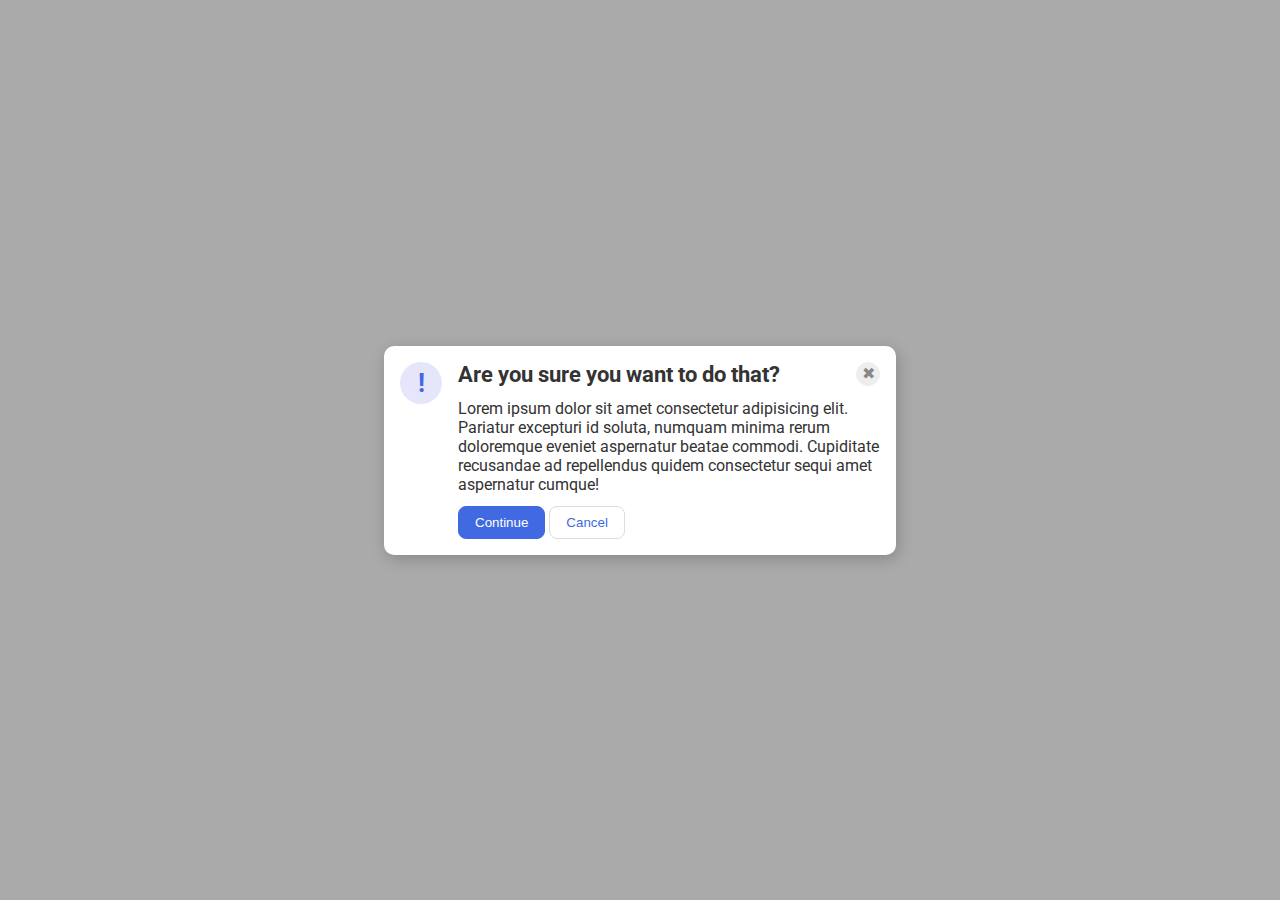
<file: flex/05-flex-modal/index.html>
<!DOCTYPE html>
<html lang="en">
  <head>
    <meta charset="UTF-8">
    <meta http-equiv="X-UA-Compatible" content="IE=edge">
    <meta name="viewport" content="width=device-width, initial-scale=1.0">
    <link rel="stylesheet" href="style.css">
    <title>Modal</title>
  </head>
  <body>
    <div class="modal">
      <div class="icon">!</div>
      <div class="middle">
        <div class="header">Are you sure you want to do that?</div>
        <div class="text">Lorem ipsum dolor sit amet consectetur adipisicing elit. Pariatur excepturi id soluta, numquam minima rerum doloremque eveniet aspernatur beatae commodi. Cupiditate recusandae ad repellendus quidem consectetur sequi amet aspernatur cumque!</div>
        <div class="buttons">
          <button class="continue">Continue</button>
          <button class="cancel">Cancel</button>
        </div>
      </div>
      <button class="close-button">✖</button>
    </div>
  </body>
</html>
</file>
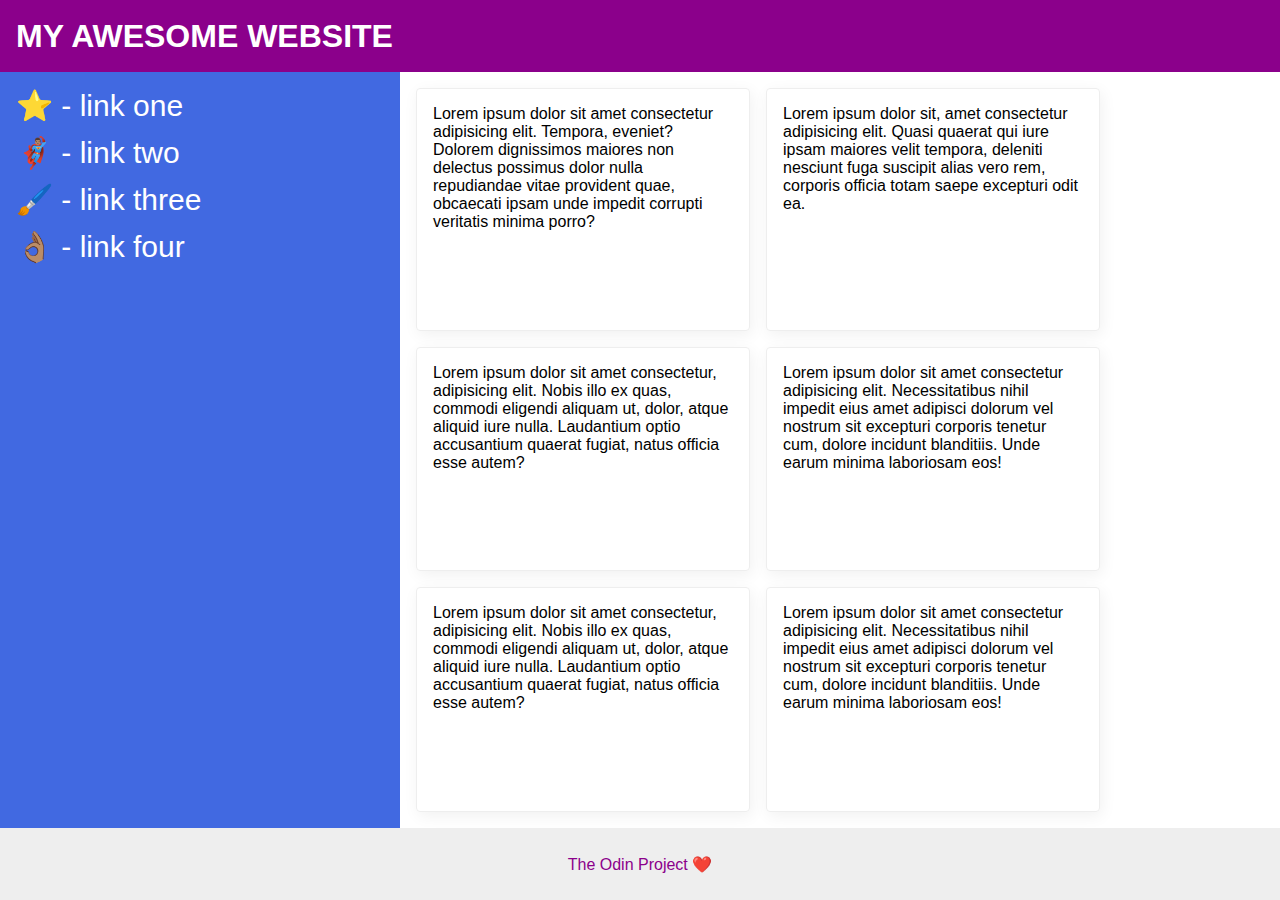
<file: flex/07-flex-layout-2/index.html>
<!DOCTYPE html>
<html lang="en">
  <head>
    <meta charset="UTF-8">
    <meta http-equiv="X-UA-Compatible" content="IE=edge">
    <meta name="viewport" content="width=device-width, initial-scale=1.0">
    <title>The Holy Grail</title>
    <link rel="stylesheet" href="style.css">
  </head>
  <body>
    <div class="header">
      MY AWESOME WEBSITE
    </div>
    <div class="body">
      <div class="sidebar">
        <ul>
          <li><a href="#">⭐ - link one</a></li>
          <li><a href="#">🦸🏽‍♂️ - link two</a></li>
          <li><a href="#">🖌️ - link three</a></li>
          <li><a href="#">👌🏽 - link four</a></li>
        </ul>
      </div>
      <div class="cards">
        <div class="card">Lorem ipsum dolor sit amet consectetur adipisicing elit. Tempora, eveniet? Dolorem dignissimos maiores non delectus possimus dolor nulla repudiandae vitae provident quae, obcaecati ipsam unde impedit corrupti veritatis minima porro?</div>
        <div class="card">Lorem ipsum dolor sit, amet consectetur adipisicing elit. Quasi quaerat qui iure ipsam maiores velit tempora, deleniti nesciunt fuga suscipit alias vero rem, corporis officia totam saepe excepturi odit ea.</div>
        <div class="card">Lorem ipsum dolor sit amet consectetur, adipisicing elit. Nobis illo ex quas, commodi eligendi aliquam ut, dolor, atque aliquid iure nulla. Laudantium optio accusantium quaerat fugiat, natus officia esse autem?</div>
        <div class="card">Lorem ipsum dolor sit amet consectetur adipisicing elit. Necessitatibus nihil impedit eius amet adipisci dolorum vel nostrum sit excepturi corporis tenetur cum, dolore incidunt blanditiis. Unde earum minima laboriosam eos!</div>
        <div class="card">Lorem ipsum dolor sit amet consectetur, adipisicing elit. Nobis illo ex quas, commodi eligendi aliquam ut, dolor, atque aliquid iure nulla. Laudantium optio accusantium quaerat fugiat, natus officia esse autem?</div>
        <div class="card">Lorem ipsum dolor sit amet consectetur adipisicing elit. Necessitatibus nihil impedit eius amet adipisci dolorum vel nostrum sit excepturi corporis tenetur cum, dolore incidunt blanditiis. Unde earum minima laboriosam eos!</div>
      </div>
      </div>
    <div class="footer">
      The Odin Project ❤️
    </div>
  </body>
</html>
</file>
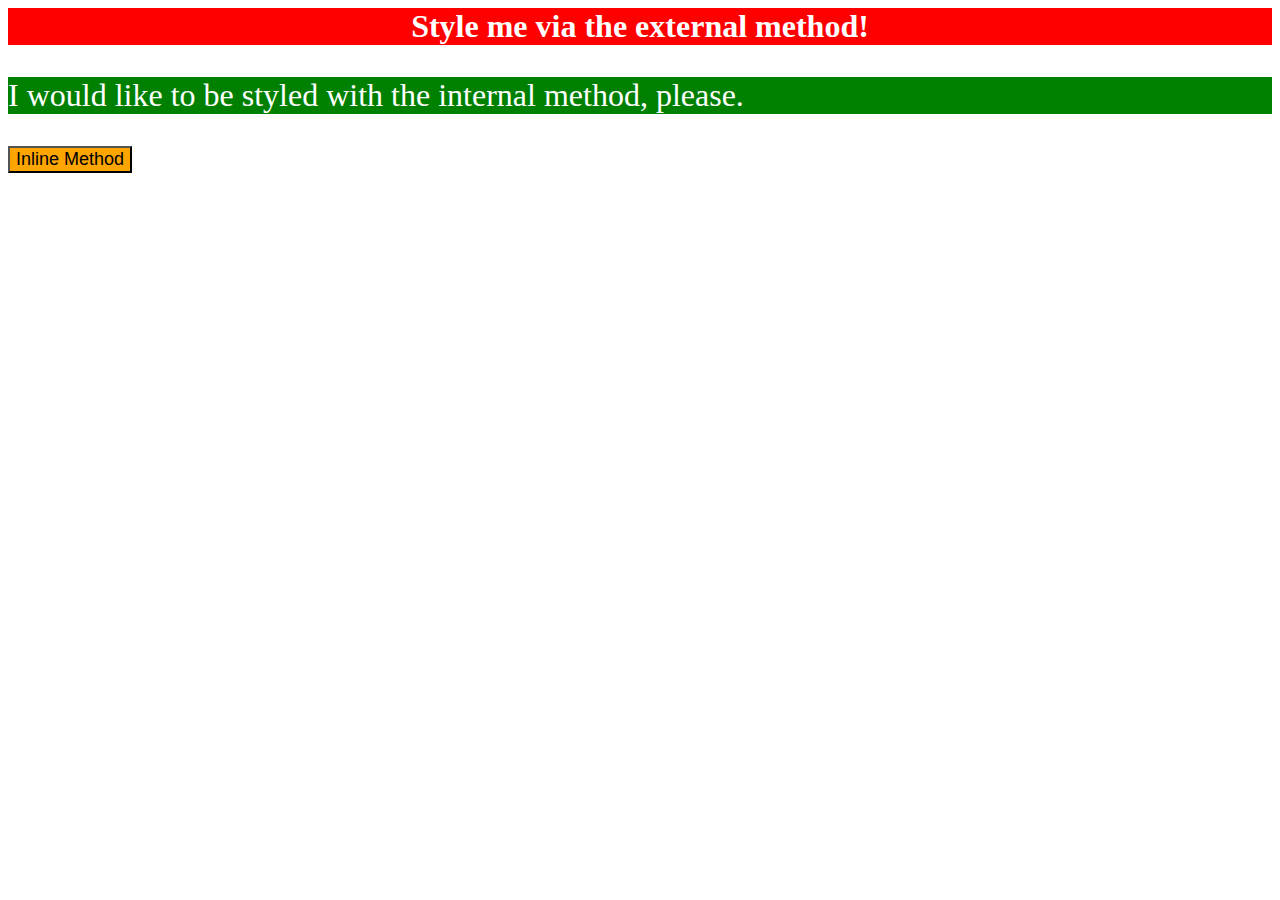
<file: foundations/01-css-methods/index.html>
<!DOCTYPE html>
<html lang="en">
  <head>
    <meta charset="UTF-8">
    <meta http-equiv="X-UA-Compatible" content="IE=edge">
    <meta name="viewport" content="width=device-width, initial-scale=1.0">
    <link rel="stylesheet" href="style.css">
    <style>
      p {
        background-color: green;
        color: white;
        font-size: 32px;
      }
    </style>
    <title>Methods for Adding CSS</title>
  </head>
  <body>
    <div>Style me via the external method!</div>
    <p>I would like to be styled with the internal method, please.</p>
    <button style="background-color: orange; font-size: 18px;">Inline Method</button>
  </body>
</html>
</file>
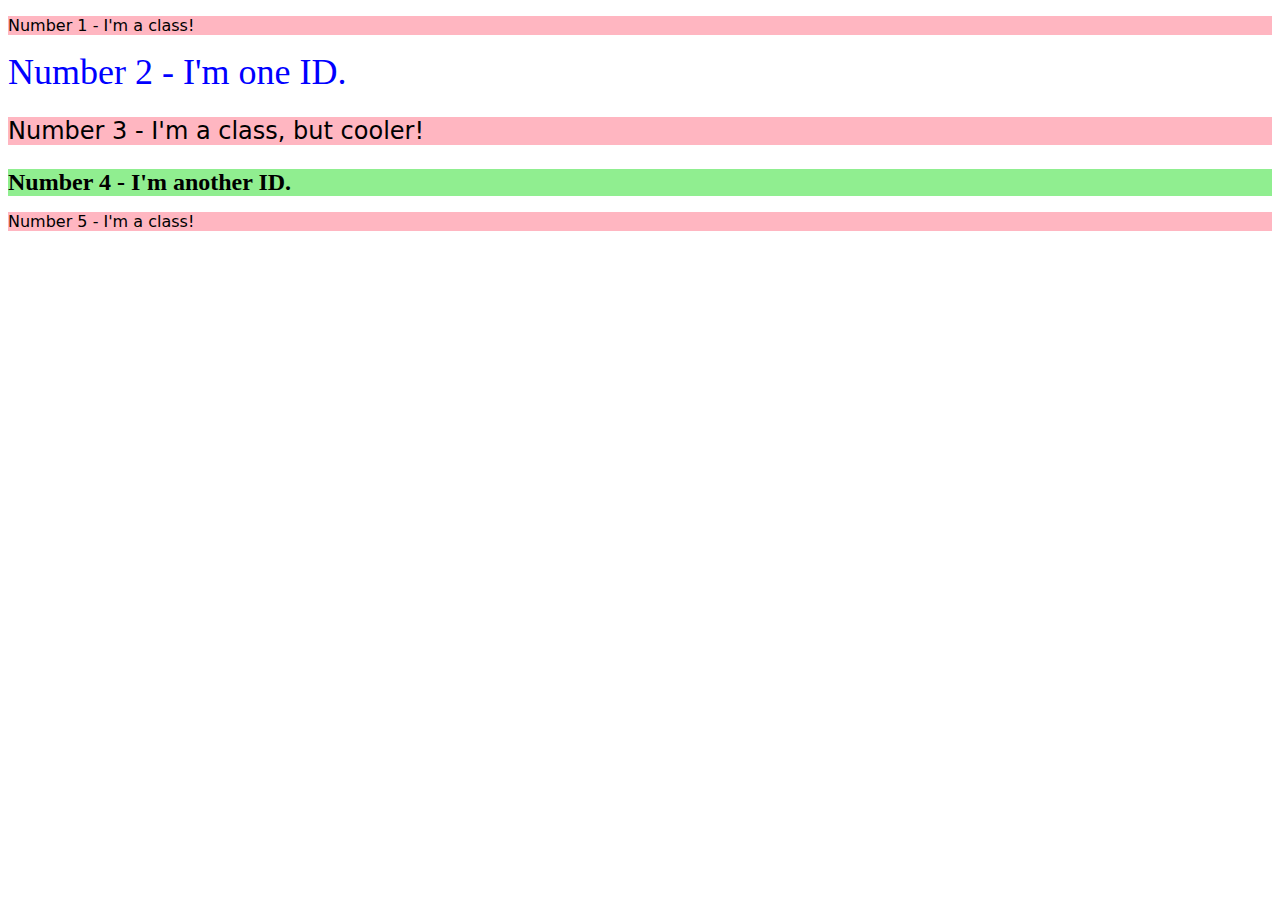
<file: foundations/02-class-id-selectors/index.html>
<!DOCTYPE html>
<html lang="en">
  <head>
    <meta charset="UTF-8">
    <meta http-equiv="X-UA-Compatible" content="IE=edge">
    <meta name="viewport" content="width=device-width, initial-scale=1.0">
    <title>Class and ID Selectors</title>
    <link rel="stylesheet" href="style.css">
  </head>
  <body>
    <p class="odd">Number 1 - I'm a class!</p>
    <div id="second">Number 2 - I'm one ID.</div>
    <p class="odd alter-font-size">Number 3 - I'm a class, but cooler!</p>
    <div id="fourth">Number 4 - I'm another ID.</div>
    <p class="odd">Number 5 - I'm a class!</p>
  </body>
</html>
</file>
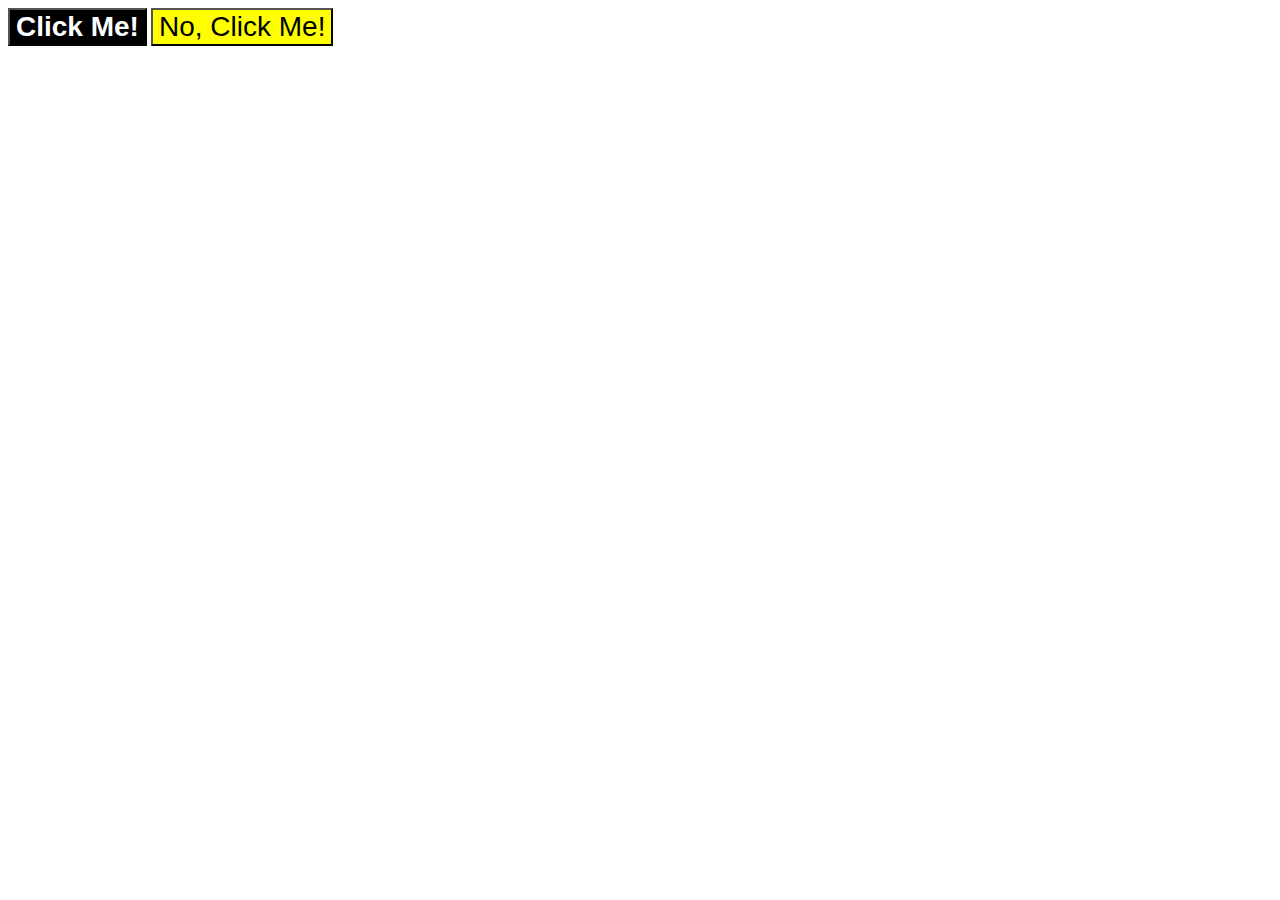
<file: foundations/03-grouping-selectors/index.html>
<!DOCTYPE html>
<html lang="en">
  <head>
    <meta charset="UTF-8">
    <meta http-equiv="X-UA-Compatible" content="IE=edge">
    <meta name="viewport" content="width=device-width, initial-scale=1.0">
    <title>Grouping Selectors</title>
    <link rel="stylesheet" href="style.css">
  </head>
  <body>
    <button class="yes-me">Click Me!</button>
    <button class="no-me">No, Click Me!</button>
  </body>
</html>
</file>
<file: flex/05-flex-modal/style.css>
@import url('https://fonts.googleapis.com/css2?family=Roboto:wght@400;700&display=swap');

html, body {
  height: 100%;
}

body {
  font-family: Roboto, sans-serif;
  margin: 0;
  background: #aaa;
  color: #333;
  /* I'll give you this one for free lol */
  display: flex;
  align-items: center;
  justify-content: center;
}

.modal {
  background: white;
  width: 480px;
  border-radius: 10px;
  box-shadow: 2px 4px 16px rgba(0,0,0,.2);
}

.icon {
  color: royalblue;
  font-size: 26px;
  font-weight: 700;
  background: lavender;
  width: 42px;
  height: 42px;
  border-radius: 50%;
  display: flex;
  align-items: center;
  justify-content: center;
}

.close-button {
  background: #eee;
  border-radius: 50%;
  color: #888;
  font-weight: 400;
  font-size: 16px;
  height: 24px;
  width: 24px;
  display: flex;
  align-items: center;
  justify-content: center;
  border: 1px solid #eee;
  padding: 0;
}

button {
  cursor: pointer;
  padding: 8px 16px;
  border-radius: 8px;
}

button.continue {
  background: royalblue;
  border: 1px solid royalblue;
  color: white;
}

button.cancel {
  background: white;
  border: 1px solid #ddd;
  color: royalblue;
}

/* this is my solution! */

.header {
  font-weight: 700;
  display: fl;
  font-size: 22px;
  justify-content: space-between;
  align-items: center;
}

.icon {
  flex-shrink: 0;
}

.close-button {
  display: flex;
  flex-shrink: 0;
  margin-left: -40px;
}

.modal {
  display: flex;
  gap: 16px;
  padding: 16px;
}

.middle {
  display: flex;
  flex-direction: column;
  gap: 12px;
}
</file>
<file: flex/07-flex-layout-2/style.css>
body {
  font-family: -apple-system, BlinkMacSystemFont, 'Segoe UI', Roboto, Oxygen, Ubuntu, Cantarell, 'Open Sans', 'Helvetica Neue', sans-serif;
  margin: 0;
  min-height: 100vh;
}

.header {
  height: 72px;
  background: darkmagenta;
  color: white;
}

.footer {
  height: 72px;
  background: #eee;
  color: darkmagenta;
}

.sidebar {
  width: 300px;
  background: royalblue;
  box-sizing: border-box;
}

.card {
  border: 1px solid #eee;
  box-shadow: 2px 4px 16px rgba(0,0,0,.06);
  border-radius: 4px;
}

/* My solution! */

body {
  display: flex;
  flex-direction: column;
  flex: 1;
}

.body {
  display: flex;
  flex-grow: 1;
  flex-shrink: 1;
  flex-basis: 0%;
}

.header {
  font-weight: 900;
  padding-left: 16px;
}

.header {
  display: flex;
  align-items: center;
  font-size: 32px;
}

.footer {
  display: flex;
  align-items: center;
  justify-content: center;
}

.cards {
  display: flex;
  flex-wrap: wrap;
  padding: 16px;
  gap: 16px;
  align-items: stretch;
}

.card {
  padding: 16px;
  width: 300px;
  display: flex;
}

.sidebar {
  display: flex;
  flex-shrink: 0;
  flex-basis: 400px;
}

ul {
  display: flex;
  flex-direction: column;
  gap: 12px;
  padding: 16px;
  margin: 0 auto 0 0;
}

a {
  text-decoration: none;
  color: white;
}

li {
  list-style-type: none;
  font-size: 30px;
}
</file>
<file: foundations/01-css-methods/style.css>
div {
    background-color: red;
    font-size: 32px;
    text-align: center;
    font-weight: bold;
    color: white;
}
</file>
<file: foundations/02-class-id-selectors/style.css>
.odd {
    background-color: lightpink;
    font-family: Verdana, "DejaVu Sans", sans-serif;
}

.odd.alter-font-size {
    font-size: 24px;
}

#second {
    color: blue;
    font-size: 36px;
}

#fourth {
    background-color: lightgreen;
    font-size: 24px;
    font-weight: bold;
}
</file>
<file: foundations/03-grouping-selectors/style.css>
.yes-me, .no-me {
    font-size: 28px;
    font-family: Helvetica, "Times New Roman", sans-serif;
}

.yes-me {
    background-color: black;
    color: white;
    font-weight: bold;
}

.no-me {
    background-color: yellow;
}
</file>
